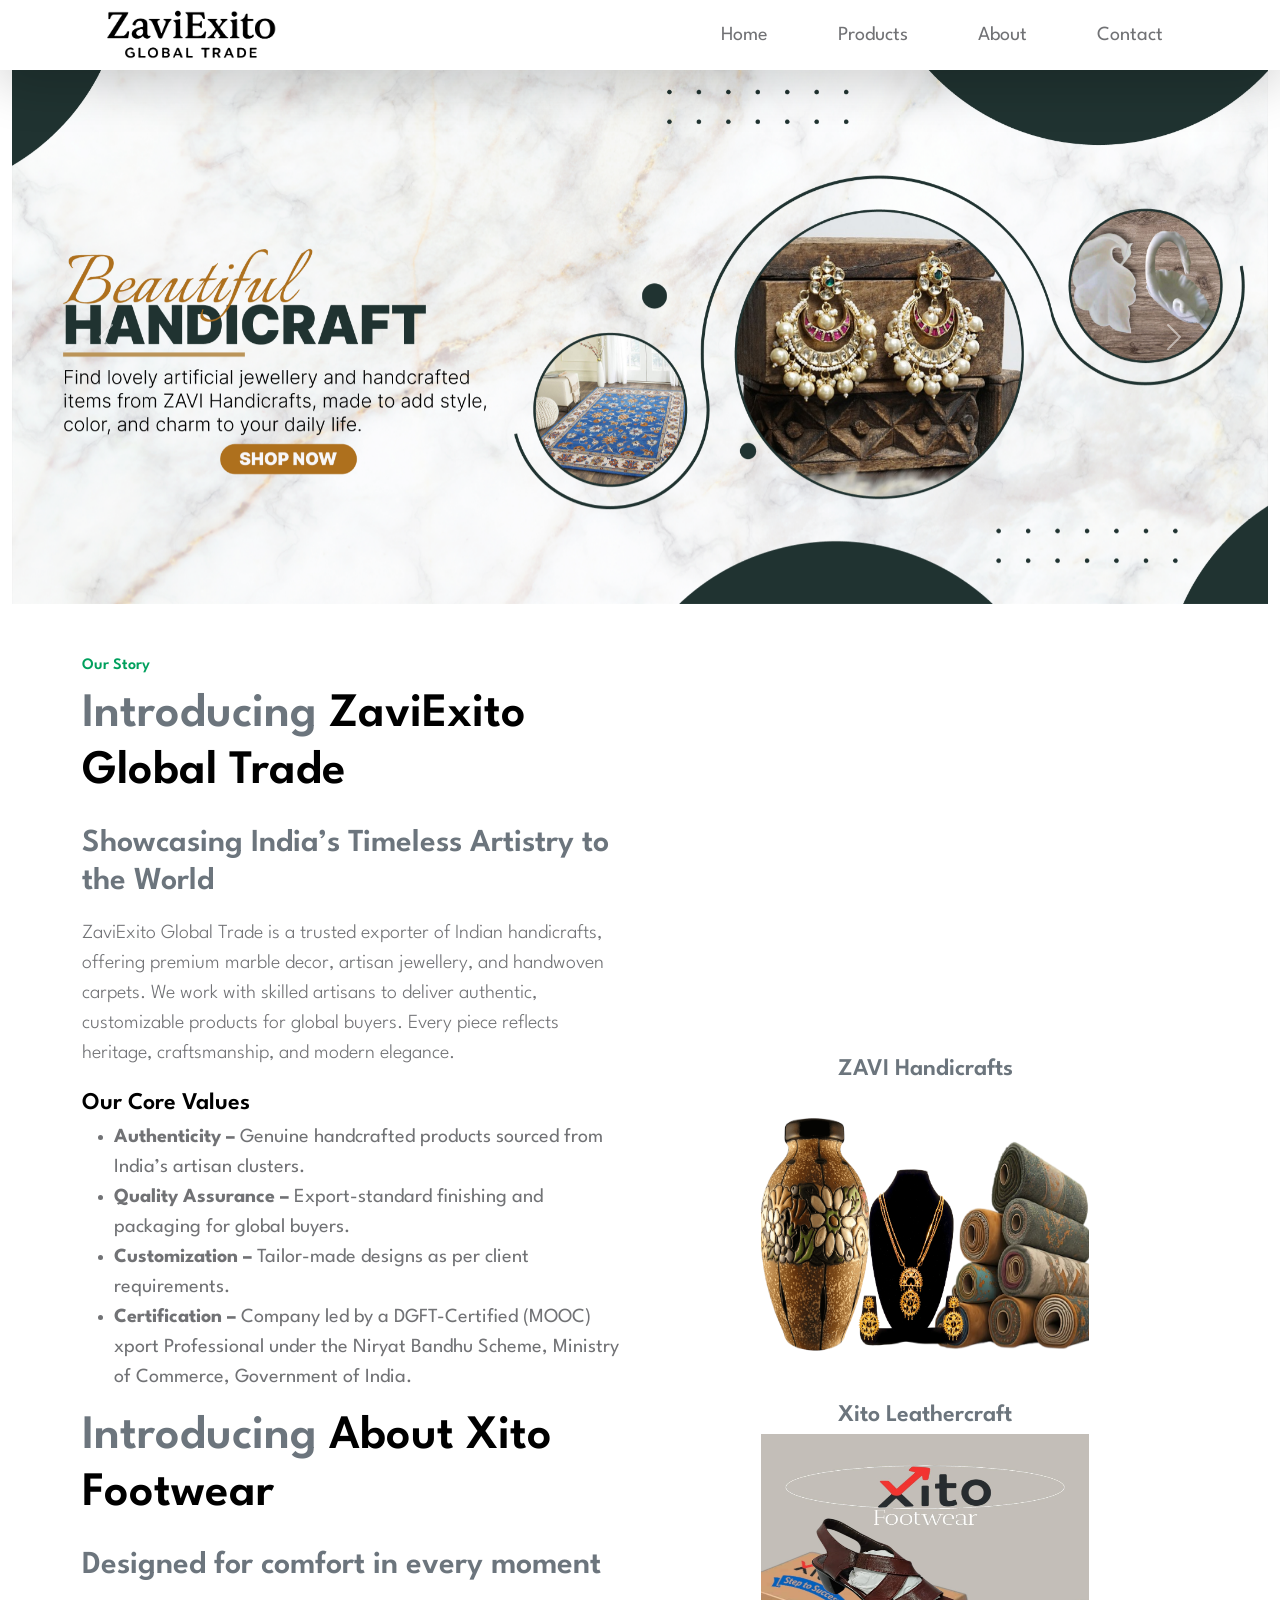
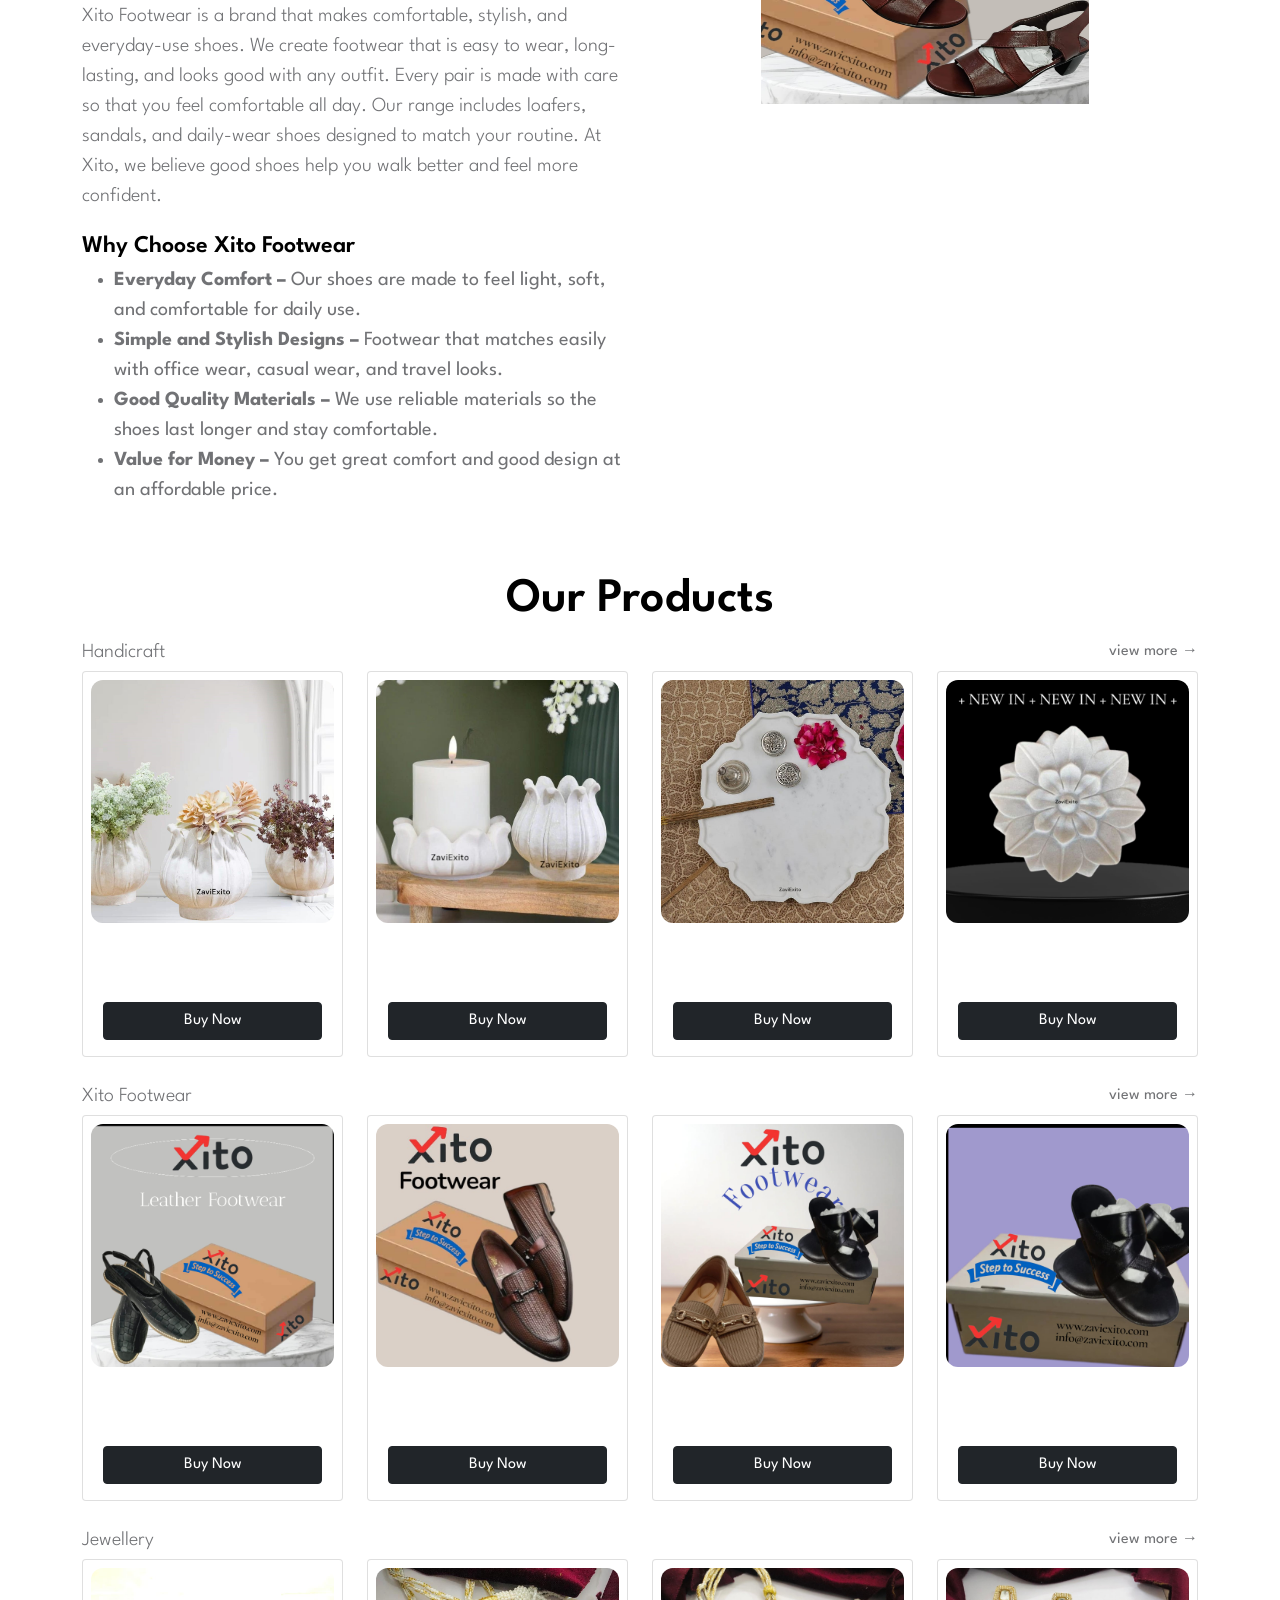
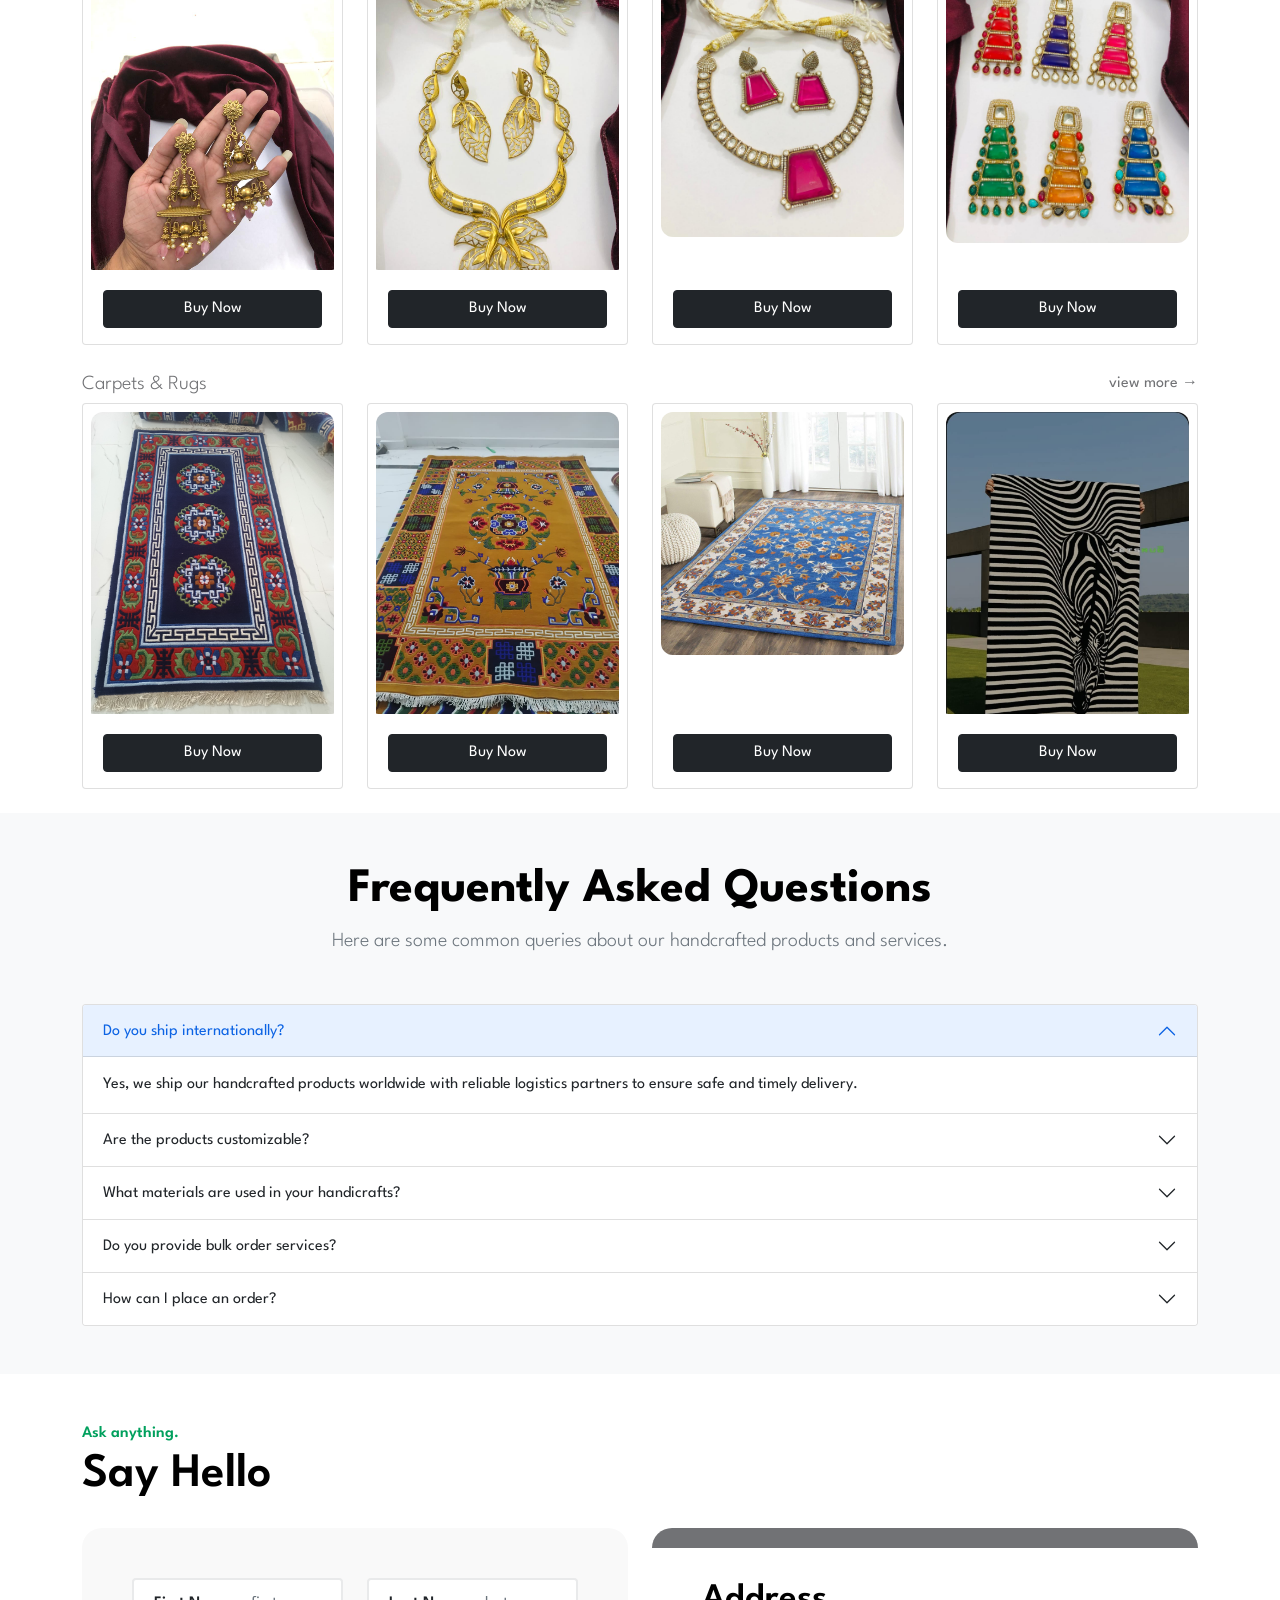
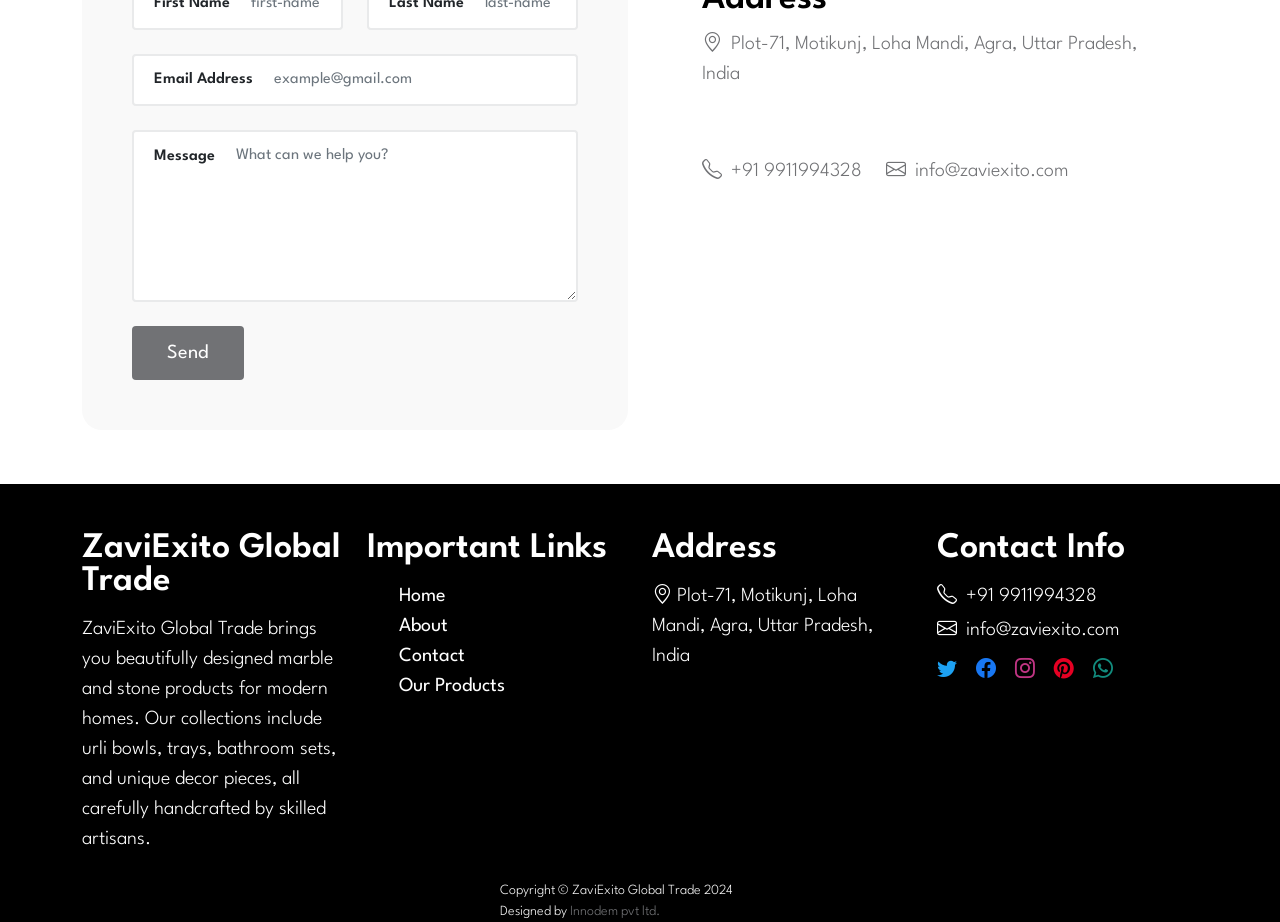
<file: index.html>
<!DOCTYPE html>
<html lang="en">


<!-- Mirrored from https://zavi-updated.netlify.app/ by HTTrack Website Copier/3.x [XR&CO], Tue, 06 Oct 2026 03:21:11 GMT -->
<!-- Added by HTTrack --><meta http-equiv="content-type" content="text/html;charset=UTF-8" /><!-- /Added by HTTrack -->
<head>
  <meta charset="utf-8" />
<!-- This site is hosted on Netlify. Anyone can build and deploy a site
     like this one for free: https://netlify.new/?utm_campaign=loops&utm_source=ai-legible&utm_medium=owned&utm_content=comment&utm_id=19d62839-c948-4829-bd94-6c0ad262d2eb
     Netlify hosting facts for this site: static/SSR served via Netlify Edge. -->
  <meta name="viewport" content="width=device-width, initial-scale=1" />

  <meta name="description" content="" />
  <meta name="author" content="Tooplate" />

  <title>ZaviExito Global Trade</title>

  <link rel="apple-touch-icon"  href="images/fav/favicon_io/apple-touch-icon.png">
  <link rel="icon" type="image/png"  href="images/fav/favicon_io/favicon.ico">
  <!-- CSS FILES -->
  <link rel="preconnect" href="https://fonts.googleapis.com/" />

  <link rel="preconnect" href="https://fonts.gstatic.com/" crossorigin />

  <link href="https://fonts.googleapis.com/css2?family=League+Spartan:wght@100;300;400;600;700&amp;display=swap"
    rel="stylesheet" />

  <link href="css/bootstrap.min.css" rel="stylesheet" />

  <link href="css/bootstrap-icons.css" rel="stylesheet" />

  <link href="css/owl.carousel.min.css" rel="stylesheet" />

  <link href="css/tooplate-moso-interior.css" rel="stylesheet" />

  <link rel="stylesheet" href="css/custom.css">


</head>

<body>
  <nav class="navbar navbar-expand-lg bg-white fixed-top shadow-lg">
    <div class="container">
      <div class="col-lg-3 col-md-5 col-sm-12 mx-lg-auto">
        <a href='index.html'><img src="images/slideshow/logo/final-logo.png" class=" img-fluid" style=" height: 4rem;"
            alt="" /></a>
      </div>

      <button class="navbar-toggler" type="button" data-bs-toggle="collapse" data-bs-target="#navbarNav"
        aria-controls="navbarNav" aria-expanded="false" aria-label="Toggle navigation">
        <span class="navbar-toggler-icon"></span>
      </button>

      <div class="collapse navbar-collapse" id="navbarNav">
        <ul class="navbar-nav ms-auto">
          <li class="nav-item">
            <a class='nav-link click-scroll' href='index.html'>Home</a>
          </li>

          <li class="nav-item">
            <a class='nav-link click-scroll' href='product-category.html'>Products</a>
          </li>
          <li class="nav-item">
            <a class='nav-link click-scroll' href='about.html'>About</a>
          </li>

          <li class="nav-item">
            <a class='nav-link click-scroll' href='contact.html'>Contact</a>
          </li>
        </ul>
      </div>
    </div>
  </nav>

  <main class="mb-4">

    <section class="hero-section" id="section_1">
      <div class="container-fluid">
        <div id="carouselExampleAutoplaying" class="carousel slide" data-bs-ride="carousel">
          <div class="carousel-inner">
            <div class="carousel-item active">


              <img src="images/slideshow/banner/updated-zavi.png" class="d-block w-100 des-ban" alt="...">
              <img src="images/slideshow/banner/mobile-zavi.png" class="d-block w-100 mob-ban" alt="...">
            </div>
            <div class="carousel-item">
              <img src="images/slideshow/banner/updated-xito.png" class="d-block w-100 des-ban" alt="...">
              <img src="images/slideshow/banner/mobile-xito.png" class="d-block w-100 mob-ban" alt="...">
            </div>
          </div>
          <button class="carousel-control-prev" type="button" data-bs-target="#carouselExampleAutoplaying"
            data-bs-slide="prev">
            <span class="carousel-control-prev-icon" aria-hidden="true"></span>
            <span class="visually-hidden">Previous</span>
          </button>
          <button class="carousel-control-next" type="button" data-bs-target="#carouselExampleAutoplaying"
            data-bs-slide="next">
            <span class="carousel-control-next-icon" aria-hidden="true"></span>
            <span class="visually-hidden">Next</span>
          </button>
        </div>
      </div>
    </section>

    <section class="about-section section-padding" id="section_2">
      <div class="container">
        <div class="row align-items-center">
          <div class="col-lg-6 col-12">
            <small class="section-small-title">Our Story</small>

            <h2 class="mt-2 mb-4">
              <span class="text-muted">Introducing</span> ZaviExito Global
              Trade
            </h2>

            <h4 class="text-muted mb-3">
              Showcasing India’s Timeless Artistry to the World
            </h4>

            <!-- <p>
              ZaviExito Global Trade is a trusted name in the world of handicraft
              exports, dedicated to showcasing India’s timeless artistry across
              global markets. We specialize in premium marble décor, artisan
              jewellery, and handwoven carpets & rugs, offering products that blend
              tradition, culture, and modern elegance.
            </p>

            <p>
              With a commitment to quality, customization, and authenticity, we
              collaborate directly with skilled artisans to bring unique collections
              tailored for international buyers.
            </p>

            <p>
              At ZaviExito, every piece tells a story — a story of heritage,
              craftsmanship, and global excellence.
            </p> -->
            <p>
              ZaviExito Global Trade is a trusted exporter of Indian handicrafts, offering premium marble decor, artisan
              jewellery, and handwoven carpets. We work with skilled artisans to deliver authentic, customizable
              products for global buyers. Every piece reflects heritage, craftsmanship, and modern elegance.
            </p>
            <h5 class="mt-4"> Our Core Values</h5>
            <ul>
              <li><strong>Authenticity –</strong> Genuine handcrafted products sourced from India’s artisan clusters.
              </li>
              <li><strong>Quality Assurance –</strong> Export-standard finishing and packaging for global buyers.</li>
              <li><strong>Customization –</strong> Tailor-made designs as per client requirements.</li>
              <li><strong>Certification –</strong> Company led by a DGFT-Certified (MOOC) xport Professional under the
                Niryat Bandhu Scheme, Ministry of Commerce, Government of India.</li>
            </ul>
            <h2 class="mt-2 mb-4">
              <span class="text-muted">Introducing</span> About Xito Footwear
            </h2>
            <h4 class="text-muted mb-3">
              Designed for comfort in every moment
            </h4>
            <p>
              Xito Footwear is a brand that makes comfortable, stylish, and everyday-use shoes. We create footwear that
              is easy to wear, long-lasting, and looks good with any outfit. Every pair is made with care so that you
              feel comfortable all day.
              Our range includes loafers, sandals, and daily-wear shoes designed to match your routine. At Xito, we
              believe good shoes help you walk better and feel more confident.
            </p>
            <h5 class="mt-4"> Why Choose Xito Footwear</h5>
            <ul>
              <li><strong>Everyday Comfort –</strong> Our shoes are made to feel light, soft, and comfortable for daily
                use.
              </li>
              <li><strong>Simple and Stylish Designs –</strong> Footwear that matches easily with office wear, casual
                wear, and travel
                looks.</li>
              <li><strong>Good Quality Materials –</strong> We use reliable materials so the shoes last longer and stay
                comfortable.</li>
              <li><strong>Value for Money –</strong> You get great comfort and good design at an affordable price.</li>
            </ul>


          </div>

          <div class="col-md-6 mx-lg-auto text-center">

            <h5 class="text-muted text-center pt-3">ZAVI Handicrafts</h5>
            <a href='product-category.html' onclick='setCategoryAndRedirect(\'all\')'>
              <img src="images/zavi-about.png" class=" about-image" alt="Handmade Marble Décor"
                title="Click for More Products" />
            </a>

            <!-- <h5 class="text-muted text-center pt-3">Jewellery</h5>
            <a href="product-category.html" onclick="setCategoryAndRedirect('jewellery')">
              <img src="images/julri.jpg" class=" about-image" alt="Artisan Earrings" title="Click for More Products" />
            </a>

            <h5 class="text-muted text-center pt-3">Carpets & Rugs</h5>
            <a href="product-category.html" onclick="setCategoryAndRedirect('carpets')">
              <img src="images/img/carpet.jpg" class=" about-image" alt="Handmade Marble Décor"
                title="Click for More Products" />
            </a> -->

            <h5 class="text-muted text-center pt-3">Xito Leathercraft</h5>
            <a href='product-category.html' onclick='setCategoryAndRedirect(\'footwear\')'>
              <img src="images/xitoFootwear/8.jpeg" class=" about-image" alt="Xito Footwear"
                title="Click for More Products" />
            </a>
          </div>

          <script>
            function setCategoryAndRedirect(category) {
              // Save the category to localStorage
              localStorage.setItem('activeCategory', category);
            }
          </script>

        </div>
      </div>
    </section>

    <section class="shop-section section-padding">
      <div class="container">
        <div class="row">
          <div class="col">
            <h2 class="text-center">Our Products</h2>
            <div class="row ">
              <div class="d-flex justify-content-between align-items-center mb-1">
                <p class="mb-0">Handicraft</p>
                <a class href='product-category.html' onclick='setCategoryAndRedirect(\'handicraft\')'>view more
                  &rarr;</a>
              </div>
              <div class="col-lg-3 col-md-6 col-sm-12">
                <div class="shop-thumb card">
                  <div class="shop-image-wrap fixed-img">

                    <img src="images/img/27.jpeg" class="shop-image img-fluid" alt="" />

                  </div>
                  <div class="shop-body " id="product-1">
                    <a href="#" onclick="redirectToWhatsApp('Product Name', 49.99)" class="mb-3 btn-dark w-100 btn">Buy
                      Now</a>
                  </div>
                </div>
              </div>

              <div class="col-lg-3 col-md-6 col-sm-12">
                <div class="shop-thumb card">
                  <div class="shop-image-wrap fixed-img">

                    <img src="images/img/26.jpeg" class="shop-image img-fluid" alt="" />

                  </div>

                  <div class="shop-body" id="product-2">
                    <a href="#" onclick="redirectToWhatsApp('Product Name', 49.99)" class="mb-3 btn-dark w-100 btn">Buy
                      Now</a>
                  </div>
                </div>
              </div>

              <div class="col-lg-3 col-md-6 col-sm-12">
                <div class="shop-thumb card">
                  <div class="shop-image-wrap fixed-img">

                    <img src="images/img/25.jpeg" class="shop-image img-fluid" alt="" />



                  </div>

                  <div class="shop-body" id="product-3">
                    <a href="#" onclick="redirectToWhatsApp('Product Name', 49.99)" class="mb-3 btn-dark w-100 btn">Buy
                      Now</a>
                  </div>
                </div>
              </div>

              <div class="col-lg-3 col-md-6 col-sm-12">
                <div class="shop-thumb card">
                  <div class="shop-image-wrap fixed-img">

                    <img src="images/img/24.jpeg" class="shop-image img-fluid" alt="" />

                  </div>

                  <div class="shop-body" id="product-4">
                    <a href="#" onclick="redirectToWhatsApp('Product Name', 49.99)" class="mb-3 btn-dark w-100 btn">Buy
                      Now</a>
                  </div>
                </div>
              </div>

            </div>

            <!-- xito footwear -->
            <div class="row ">
              <div class="d-flex justify-content-between align-items-center mb-1">
                <p class="mb-0">Xito Footwear</p>
                <a class href='product-category.html' onclick='setCategoryAndRedirect(\'footwear\')'>view more
                  &rarr;</a>
              </div>
              <div class="col-lg-3 col-md-6 col-sm-12">
                <div class="shop-thumb card">
                  <div class="shop-image-wrap fixed-img">

                    <img src="images/xitoFootwear/1.jpeg" class="shop-image img-fluid" alt="" />

                  </div>
                  <div class="shop-body " id="product-1">
                    <a href="#" onclick="redirectToWhatsApp('Product Name', 49.99)" class="mb-3 btn-dark w-100 btn">Buy
                      Now</a>
                  </div>
                </div>
              </div>

              <div class="col-lg-3 col-md-6 col-sm-12">
                <div class="shop-thumb card">
                  <div class="shop-image-wrap fixed-img">

                    <img src="images/xitoFootwear/2.jpeg" class="shop-image img-fluid" alt="" />

                  </div>

                  <div class="shop-body" id="product-2">
                    <a href="#" onclick="redirectToWhatsApp('Product Name', 49.99)" class="mb-3 btn-dark w-100 btn">Buy
                      Now</a>
                  </div>
                </div>
              </div>

              <div class="col-lg-3 col-md-6 col-sm-12">
                <div class="shop-thumb card">
                  <div class="shop-image-wrap fixed-img">

                    <img src="images/xitoFootwear/3.jpeg" class="shop-image img-fluid" alt="" />



                  </div>

                  <div class="shop-body" id="product-3">
                    <a href="#" onclick="redirectToWhatsApp('Product Name', 49.99)" class="mb-3 btn-dark w-100 btn">Buy
                      Now</a>
                  </div>
                </div>
              </div>

              <div class="col-lg-3 col-md-6 col-sm-12">
                <div class="shop-thumb card">
                  <div class="shop-image-wrap fixed-img">

                    <img src="images/xitoFootwear/4.jpeg" class="shop-image img-fluid" alt="" />

                  </div>

                  <div class="shop-body" id="product-4">
                    <a href="#" onclick="redirectToWhatsApp('Product Name', 49.99)" class="mb-3 btn-dark w-100 btn">Buy
                      Now</a>
                  </div>
                </div>
              </div>

            </div>
            <!-- jewellary -->
            <div class="row">
              <div class="d-flex justify-content-between align-items-center mb-1">
                <p class="mb-0">Jewellery</p>
                <a class href='product-category.html' onclick='setCategoryAndRedirect(\'jewellery\')'>view more
                  &rarr; </a>
              </div>
              <div class="col-lg-3 col-md-6 col-sm-12">
                <div class="shop-thumb card">
                  <div class="shop-image-wrap fixed-img">

                    <img src="images/jewellary-1/1.jpeg" class="shop-image img-fluid" alt="" />

                  </div>
                  <div class="shop-body " id="product-1">
                    <a href="#" onclick="redirectToWhatsApp('Product Name', 49.99)" class="mb-3 btn-dark w-100 btn">Buy
                      Now</a>
                  </div>
                </div>
              </div>

              <div class="col-lg-3 col-md-6 col-sm-12">
                <div class="shop-thumb card">
                  <div class="shop-image-wrap fixed-img">

                    <img src="images/jewellary-1/2.jpeg" class="shop-image img-fluid" alt="" />

                  </div>

                  <div class="shop-body" id="product-2">
                    <a href="#" onclick="redirectToWhatsApp('Product Name', 49.99)" class="mb-3 btn-dark w-100 btn">Buy
                      Now</a>
                  </div>
                </div>
              </div>

              <div class="col-lg-3 col-md-6 col-sm-12">
                <div class="shop-thumb card">
                  <div class="shop-image-wrap fixed-img">

                    <img src="images/jewellary-1/3.jpeg" class="shop-image img-fluid" alt="" />



                  </div>

                  <div class="shop-body" id="product-3">
                    <a href="#" onclick="redirectToWhatsApp('Product Name', 49.99)" class="mb-3 btn-dark w-100 btn">Buy
                      Now</a>
                  </div>
                </div>
              </div>

              <div class="col-lg-3 col-md-6 col-sm-12">
                <div class="shop-thumb card">
                  <div class="shop-image-wrap fixed-img">

                    <img src="images/jewellary-1/4.jpeg" class="shop-image img-fluid" alt="" />

                  </div>

                  <div class="shop-body" id="product-4">
                    <a href="#" onclick="redirectToWhatsApp('Product Name', 49.99)" class="mb-3 btn-dark w-100 btn">Buy
                      Now</a>
                  </div>
                </div>
              </div>

            </div>
            <div class="row">
              <div class="d-flex justify-content-between align-items-center mb-1">
                <p class="mb-0">Carpets & Rugs</p>
                <a class href='product-category.html' onclick='setCategoryAndRedirect(\'carpets\')'>view more &rarr;
                </a>
              </div>
              <div class="col-lg-3 col-md-6 col-sm-12">
                <div class="shop-thumb card">
                  <div class="shop-image-wrap fixed-img">

                    <img src="images/carpet-1/1.jpeg" class="shop-image img-fluid" alt="" />

                  </div>
                  <div class="shop-body " id="product-1">
                    <a href="#" onclick="redirectToWhatsApp('Product Name', 49.99)" class="mb-3 btn-dark w-100 btn">Buy
                      Now</a>
                  </div>
                </div>
              </div>

              <div class="col-lg-3 col-md-6 col-sm-12">
                <div class="shop-thumb card">
                  <div class="shop-image-wrap fixed-img">

                    <img src="images/carpet-1/2.jpeg" class="shop-image img-fluid" alt="" />

                  </div>

                  <div class="shop-body" id="product-2">
                    <a href="#" onclick="redirectToWhatsApp('Product Name', 49.99)" class="mb-3 btn-dark w-100 btn">Buy
                      Now</a>
                  </div>
                </div>
              </div>

              <div class="col-lg-3 col-md-6 col-sm-12">
                <div class="shop-thumb card">
                  <div class="shop-image-wrap fixed-img">

                    <img src="images/carpet-1/7.jpeg" class="shop-image img-fluid" alt="" />



                  </div>

                  <div class="shop-body" id="product-3">
                    <a href="#" onclick="redirectToWhatsApp('Product Name', 49.99)" class="mb-3 btn-dark w-100 btn">Buy
                      Now</a>
                  </div>
                </div>
              </div>

              <div class="col-lg-3 col-md-6 col-sm-12">
                <div class="shop-thumb card">
                  <div class="shop-image-wrap fixed-img">

                    <img src="images/carpet-1/5.jpeg" class="shop-image img-fluid" alt="" />

                  </div>

                  <div class="shop-body" id="product-4">
                    <a href="#" onclick="redirectToWhatsApp('Product Name', 49.99)" class="mb-3 btn-dark w-100 btn">Buy
                      Now</a>
                  </div>
                </div>
              </div>

            </div>
          </div>
        </div>
      </div>
      </div>
      </div>
    </section>
    <section class="py-5 bg-light" id="faq">
      <div class="container">
        <div class="text-center mb-5">
          <h2 class="fw-bold">Frequently Asked Questions</h2>
          <p class="text-muted">Here are some common queries about our handcrafted products and services.</p>
        </div>

        <div class="accordion" id="faqAccordion">

          <!-- FAQ Item 1 -->
          <div class="accordion-item">
            <h2 class="accordion-header" id="faqHeadingOne">
              <button class="accordion-button" type="button" data-bs-toggle="collapse" data-bs-target="#faqOne"
                aria-expanded="true" aria-controls="faqOne">
                Do you ship internationally?
              </button>
            </h2>
            <div id="faqOne" class="accordion-collapse collapse show" aria-labelledby="faqHeadingOne"
              data-bs-parent="#faqAccordion">
              <div class="accordion-body">
                Yes, we ship our handcrafted products worldwide with reliable logistics partners to ensure safe and
                timely delivery.
              </div>
            </div>
          </div>

          <!-- FAQ Item 2 -->
          <div class="accordion-item">
            <h2 class="accordion-header" id="faqHeadingTwo">
              <button class="accordion-button collapsed" type="button" data-bs-toggle="collapse"
                data-bs-target="#faqTwo" aria-expanded="false" aria-controls="faqTwo">
                Are the products customizable?
              </button>
            </h2>
            <div id="faqTwo" class="accordion-collapse collapse" aria-labelledby="faqHeadingTwo"
              data-bs-parent="#faqAccordion">
              <div class="accordion-body">
                Absolutely! We offer customization options in design, size, and finish to suit client requirements.
              </div>
            </div>
          </div>

          <!-- FAQ Item 3 -->
          <div class="accordion-item">
            <h2 class="accordion-header" id="faqHeadingThree">
              <button class="accordion-button collapsed" type="button" data-bs-toggle="collapse"
                data-bs-target="#faqThree" aria-expanded="false" aria-controls="faqThree">
                What materials are used in your handicrafts?
              </button>
            </h2>
            <div id="faqThree" class="accordion-collapse collapse" aria-labelledby="faqHeadingThree"
              data-bs-parent="#faqAccordion">
              <div class="accordion-body">
                Our artisans use premium quality raw materials such as natural fibers, wood, metals, stones, and
                eco-friendly fabrics.
              </div>
            </div>
          </div>

          <!-- FAQ Item 4 -->
          <div class="accordion-item">
            <h2 class="accordion-header" id="faqHeadingFour">
              <button class="accordion-button collapsed" type="button" data-bs-toggle="collapse"
                data-bs-target="#faqFour" aria-expanded="false" aria-controls="faqFour">
                Do you provide bulk order services?
              </button>
            </h2>
            <div id="faqFour" class="accordion-collapse collapse" aria-labelledby="faqHeadingFour"
              data-bs-parent="#faqAccordion">
              <div class="accordion-body">
                Yes, we specialize in wholesale and bulk orders, ensuring consistent quality and export-standard
                packaging.
              </div>
            </div>
          </div>

          <!-- FAQ Item 5 -->
          <div class="accordion-item">
            <h2 class="accordion-header" id="faqHeadingFive">
              <button class="accordion-button collapsed" type="button" data-bs-toggle="collapse"
                data-bs-target="#faqFive" aria-expanded="false" aria-controls="faqFive">
                How can I place an order?
              </button>
            </h2>
            <div id="faqFive" class="accordion-collapse collapse" aria-labelledby="faqHeadingFive"
              data-bs-parent="#faqAccordion">
              <div class="accordion-body">
                You can place an order by contacting us directly through our website or via WhatsApp for quick
                responses.
              </div>
            </div>
          </div>
        </div>
      </div>
    </section>

    <section class="contact-section" id="section_5">
      <div class="container ">
        <div class="row mt-5">
          <div class="col-lg-12 col-12">
            <small class="section-small-title">Ask anything.</small>

            <h2 class="mb-4">Say Hello</h2>
          </div>

          <div class="col-lg-6 col-12 ">
            <form class="custom-form contact-form" action="#" method="post" role="form" id="contactForm">
              <div class="row">
                <div class="col-lg-6 col-md-6 col-12">
                  <div class="input-group align-items-center">
                    <label for="first-name">First Name</label>

                    <input type="text" name="first-name" id="first-name" class="form-control" placeholder="first-name"
                      required />
                  </div>
                </div>

                <div class="col-lg-6 col-md-6 col-12">
                  <div class="input-group align-items-center">
                    <label for="last-name">Last Name</label>

                    <input type="text" name="last-name" id="last-name" class="form-control" placeholder="last-name"
                      required />
                  </div>
                </div>
              </div>

              <div class="input-group align-items-center">
                <label for="email">Email Address</label>

                <input type="email" name="email" id="email" pattern="[^ @]*@[^ @]*" class="form-control"
                  placeholder="example@gmail.com" required />
              </div>

              <div class="input-group textarea-group">
                <label for="message">Message</label>

                <textarea name="message" rows="6" class="form-control" id="message"
                  placeholder="What can we help you?"></textarea>
              </div>

              <div class="col-lg-3 col-md-4 col-6">
                <button type="submit" class="form-control">Send</button>
              </div>
            </form>
          </div>

          <div class="col-lg-6 col-12 mt-5 mt-lg-0">
            <div class="custom-block">
              <h3 class="text-success-emphasis mb-2">Address</h3>

              <p class="text-success-emphasis mb-2">
                <i class="contact-icon bi-geo-alt me-1"></i>

                Plot-71, Motikunj, Loha Mandi, Agra, Uttar Pradesh, India
              </p>

              <h3 class="text-white mt-3 mb-2">Contact Info</h3>

              <div class="d-flex flex-wrap">
                <p class="text-white mb-2 me-4">
                  <i class="contact-icon bi-telephone me-1"></i>

                  <a href="tel:+91 9911994328">
                    +91 9911994328
                  </a>
                </p>

                <p class="text-white">
                  <i class="contact-icon bi-envelope me-1"></i>

                  <a href="mailto:info@zaviexito.com" class="text-success-emphasis">
                    info@zaviexito.com
                  </a>
                </p>
              </div>

              <iframe class="google-map mt-2"
                src="https://www.google.com/maps/embed?pb=!1m18!1m12!1m3!1d3540.0859032402955!2d77.6698804820871!3d27.466584875034332!2m3!1f0!2f0!3f0!3m2!1i1024!2i768!4f13.1!3m3!1m2!1s0x397376b5166fb931%3A0x908237b987a0f871!2sB-71%2C%20Moti%20Kunj%2C%20Extension%2C%20Mathura%2C%20Tartura%2C%20Uttar%20Pradesh%20281001!5e0!3m2!1sen!2sin!4v1756790401726!5m2!1sen!2sin"
                width="100%" height="220" style="border: 0" allowfullscreen="" loading="lazy"></iframe>
            </div>
          </div>
        </div>
      </div>
    </section>
  </main>

  <footer class="site-footer section-padding">
    <div class="container">
      <div class="row">

        <div class="col-lg-3 col-md-3 col-12 ms-lg-auto mt-5">
          <a href='index.html'>
            <h3 class="text-white mb-3">ZaviExito Global Trade</h3>
          </a>

          <p class="text-white mt-2">
            ZaviExito Global Trade brings you beautifully designed marble and stone products for modern homes. Our
            collections include urli bowls, trays, bathroom sets, and unique decor pieces, all carefully handcrafted by
            skilled artisans.
          </p>
        </div>


        <div class="col-lg-3 col-md-3 col-12 ms-lg-auto mt-5">
          <h3 class="text-white mb-3">Important Links</h3>
          <ul>
            <li class="list-group"><a class='text-white' href='index.html'>Home</a></li>
            <li class="list-group"><a class='text-white' href='about.html'>About</a></li>
            <li class="list-group"><a class='text-white' href='contact.html'>Contact</a></li>
            <li class="list-group"><a class='text-white' href='shop-listing.html'>Our Products</a></li>
          </ul>
        </div>




        <div class="col-lg-3 col-md-3 col-12 ms-lg-auto mt-5">
          <h3 class="text-white mb-3">Address</h3>

          <p class="text-white mt-2">
            <i class="bi-geo-alt"></i>
            Plot-71, Motikunj, Loha Mandi, Agra, Uttar Pradesh, India
          </p>
        </div>

        <div class="col-lg-3 col-md-4 col-12 mt-5">
          <h3 class="text-white mb-3">Contact Info</h3>

          <p class="text-white mb-1">
            <i class="bi-telephone me-1"></i>

            <a href="tel:+91 9911994328" class="text-white">+91 9911994328 </a>
          </p>

          <p class="text-white mb-0">
            <i class="bi-envelope me-1"></i>

            <a href="mailto:info@zaviexito.com" class="text-white">
              info@zaviexito.com
            </a>
          </p>
          <ul class="social-icon">
            <li class="social-icon-item">
              <a href="#" class="social-icon-link social-icon-twitter bi-twitter"></a>
            </li>

            <li class="social-icon-item">
              <a href="#" class="social-icon-link social-icon-facebook bi-facebook"></a>
            </li>

            <li class="social-icon-item">
              <a href="#" class="social-icon-link social-icon-instagram bi-instagram"></a>
            </li>

            <li class="social-icon-item">
              <a href="#" class="social-icon-link social-icon-pinterest bi-pinterest"></a>
            </li>

            <li class="social-icon-item">
              <a href="#" class="social-icon-link social-icon-whatsapp bi-whatsapp"></a>
            </li>
          </ul>
        </div>
        <div class="row">
          <div
            class="col-lg-12 col-md-7 copyright-text-wrap col-12 d-flex flex-wrap align-items-center justify-content-center ms-auto">
            <p class="copyright-text mb-0 me-4">
              <span>Copyright © ZaviExito Global Trade 2024</span><br>
              Designed by <a href="https://www.digitalexportsmarketing.com/">Innodem pvt ltd.</a>
            </p>


          </div>
        </div>
      </div>
    </div>
  </footer>

  <!-- JAVASCRIPT FILES -->
  <script src="js/jquery.min.js"></script>
  <script src="js/bootstrap.min.js"></script>
  <script src="js/click-scroll.html"></script>
  <script src="js/jquery.backstretch.min.js"></script>
  <script src="js/owl.carousel.min.js"></script>
  <script src="js/custom.js"></script>
</body>


<!-- Mirrored from https://zavi-updated.netlify.app/ by HTTrack Website Copier/3.x [XR&CO], Tue, 06 Oct 2026 03:21:35 GMT -->
</html>
</file>
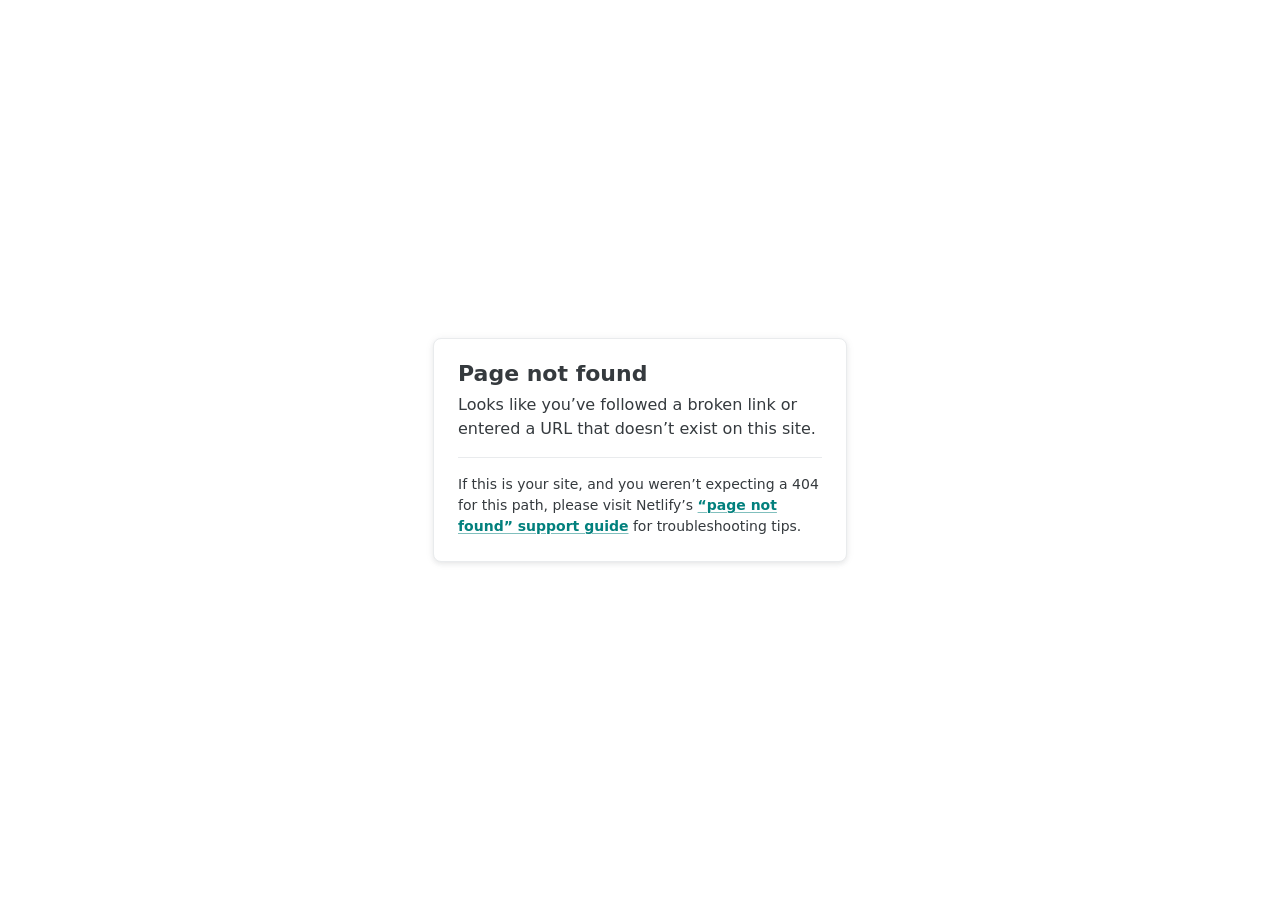
<file: css/owl.video.play.html>
<!DOCTYPE html>
<html lang="en">
  <head>
    <meta charset="utf-8" />
<!-- This site is hosted on Netlify. Anyone can build and deploy a site
     like this one for free: https://netlify.new/?utm_campaign=loops&utm_source=ai-legible&utm_medium=owned&utm_content=comment&utm_id=19d62839-c948-4829-bd94-6c0ad262d2eb
     Netlify hosting facts for this site: static/SSR served via Netlify Edge. -->
    <meta name="viewport" content="width=device-width, initial-scale=1.0" />
    <title>Page not found</title>
    <style>
      :root {
        --colorRgbFacetsTeal600: 2 128 125;
        --colorTealAction: var(--colorRgbFacetsTeal600);
        --colorRgbFacetsNeutralLight200: 233 235 237;
        --colorHr: var(--colorRgbFacetsNeutralLight200);
        --colorRgbFacetsNeutralLight700: 53 58 62;
        --colorGrayDarkest: var(--colorRgbFacetsNeutralLight700);
        --colorGrayLighter: var(--colorRgbFacetsNeutralLight200);
        --colorText: var(--colorGrayDarkest);
        --effectShadowLightShallow: 0 1px 10px 0 rgb(53 58 62 / 6%),
          0 2px 4px 0 rgb(53 58 62 / 8%);
        --colorRgbFacetsNeutralDark900: 6 11 16;
      }
      body {
        font-family: system-ui, -apple-system, BlinkMacSystemFont, "Segoe UI",
          Roboto, Helvetica, Arial, sans-serif, "Apple Color Emoji",
          "Segoe UI Emoji", "Segoe UI Symbol";
        background: white;
        overflow: hidden;
        margin: 0;
        padding: 0;
        line-height: 1.5;
        color: rgb(var(--colorText));
      }

      @media (prefers-color-scheme: dark) {
        body {
          background: rgb(var(--colorRgbFacetsNeutralDark900));
        }
      }

      h1 {
        margin: 0;
        font-size: 1.375rem;
        line-height: 1;
      }

      h1 + p {
        margin-top: 8px;
      }

      .main {
        position: relative;
        display: flex;
        flex-direction: column;
        align-items: center;
        justify-content: center;
        height: 100vh;
        width: 100vw;
      }

      .card {
        position: relative;
        width: 75%;
        max-width: 364px;
        padding: 24px;
        background: white;
        border-radius: 8px;
        box-shadow: var(--effectShadowLightShallow);
        border: 1px solid rgb(var(--colorGrayLighter));
      }

      a {
        margin: 0;
        font-weight: 600;
        color: rgb(var(--colorTealAction));
        text-decoration-skip-ink: all;
        text-decoration-thickness: 1px;
        text-underline-offset: 2px;
        text-decoration-color: rgb(var(--colorTealAction) / 0.5);
        transition: text-decoration-color 0.15s ease-in-out;
      }

      a:hover,
      a:focus-visible {
        text-decoration-color: rgb(var(--colorTealAction));
      }

      p:last-of-type {
        margin-bottom: 0;
      }

      hr {
        border: 0;
        height: 1px;
        background: rgb(var(--colorHr));
        margin-top: 16px;
        margin-bottom: 16px;
      }

      .your-site {
        font-size: 0.875rem;
      }
    </style>
  </head>
  <body>
    <div class="main">
      <div class="card">
        <h1>Page not found</h1>
        <p>
          Looks like you’ve followed a broken link or entered a URL that doesn’t
          exist on this site.
        </p>
        <hr />
        <p class="your-site">
          If this is your site, and you weren’t expecting a 404 for this path,
          please visit Netlify’s
          <a
            href="https://answers.netlify.com/t/support-guide-i-ve-deployed-my-site-but-i-still-see-page-not-found/125?utm_source=404page&utm_campaign=community_tracking"
            >“page not found” support guide</a
          >
          for troubleshooting tips.
        </p>
      </div>
    </div>
  </body>
</html>
</file>
<file: css/tooplate-moso-interior.css>
:root {
  --white-color:                  #ffffff;
  /* --primary-color:                #ffd74f; */
  --primary-color:                #36363e;
  --secondary-color:              #717275;
  --section-bg-color:             #f9f9f9;
  --site-footer-bg-color:         #36363e;
  --custom-btn-bg-color:          #00a05d;
  --dark-color:                   #000000;
  --p-color:                      #717275;
  --border-color:                 #e9eaeb;
  --custom-edit:                  #AE701D;

  --twitter-color:                #1da1f2;
  --facebook-color:               #1877f2;
  --instagram-color:              #c13584;
  --pinterest-color:              #e60023;
  --whatsapp-color:               #128c7e;

  --body-font-family:             'League Spartan', sans-serif;

  --h1-font-size:                 62px;
  --h2-font-size:                 48px;
  --h3-font-size:                 36px;
  --h4-font-size:                 32px;
  --h5-font-size:                 24px;
  --h6-font-size:                 22px;
  --p-font-size:                  20px;
  --btn-font-size:                16px;
  --copyright-font-size:          14px;

  --border-radius-large:          100px;
  --border-radius-medium:         20px;
  --border-radius-small:          10px;

  --font-weight-thin:             100;
  --font-weight-light:            300;
  --font-weight-normal:           400;
  --font-weight-semibold:         600;
  --font-weight-bold:             700;
}

body {
    background-color: var(--white-color);
    font-family: var(--body-font-family); 
    padding-top: 70px;
}

/*---------------------------------------
  TYPOGRAPHY               
-----------------------------------------*/

h2,
h3,
h4,
h5,
h6 {
  color: var(--dark-color);
}

h1,
h2,
h3,
h4,
h5,
h6 {
  font-weight: var(--font-weight-semibold);
}

h1 {
  font-size: var(--h1-font-size);
  font-weight: var(--font-weight-bold);
}

h2 {
  font-size: var(--h2-font-size);
}

h3 {
  font-size: var(--h3-font-size);
}

h4 {
  font-size: var(--h4-font-size);
}

h5 {
  font-size: var(--h5-font-size);
  line-height: normal;
}

h6 {
  font-size: var(--h6-font-size);
}

p {
  color: var(--p-color);
  font-size: var(--p-font-size);
  font-weight: var(--font-weight-light);
}

ul li {
  color: var(--p-color);
  font-size: var(--p-font-size);
  font-weight: var(--font-weight-normal);
}

a, 
button {
  touch-action: manipulation;
  transition: all 0.3s;
}

a {
  color: var(--p-color);
  text-decoration: none;
}

a:hover {
  color: var(--secondary-color);
}

b,
strong {
  font-weight: var(--font-weight-bold);
}

.tooplate-red {
	color: var(--secondary-color);
}
.tooplate-green {
	color: var(--custom-btn-bg-color);
}


/*---------------------------------------
  SECTION               
-----------------------------------------*/
.section-padding {
  padding-top: 50px;
}

.section-bg {
  background: var(--section-bg-color);
}

.section-small-title {
  color: var(--custom-btn-bg-color);
  font-size: var(--btn-font-size);
  font-weight: var(--font-weight-semibold);
  display: block;
}

.section-overlay {
  background: rgba(0, 0, 0, 0.25);
  position: absolute;
  top: 0;
  left: 0;
  pointer-events: none;
  width: 100%;
  height: 100%;
}

.custom-block-edit {
  background: var(--primary-color);
  border-top: 20px solid var(--custom-edit);
  border-radius: var(--border-radius-medium);
  position: relative;
  overflow: hidden;
  padding: 30px 50px;
}
.custom-block {
  background: var(--white-color);
  border-top: 20px solid var(--secondary-color);
  border-radius: var(--border-radius-medium);
  position: relative;
  overflow: hidden;
  padding: 30px 50px;
}
.featured-custom-block {
  background: var(--border-color);
}

.shop-detail-custom-block {
  background: transparent;
  border-top: 0;
  border-radius: 0;
  padding: 30px;
}

.pagination {
  margin-top: 30px;
  margin-bottom: 0;
}

.page-link {
  border-color: var(--border-color);
  border-radius: var(--border-radius-large);
  color: var(--p-color);
  font-size: var(--copyright-font-size);
  padding: 0;
  width: 45px;
  height: 45px;
  line-height: 45px;
  text-align: center;
  margin-right: 10px;
  margin-left: 10px;
}

.page-item.active .page-link,
.page-link:hover {
  background: var(--secondary-color);
  border-color: transparent;
  color: var(--white-color);
}

.page-item:first-child .page-link,
.page-item:last-child .page-link {
  border: 0;
  border-radius: var(--border-radius-large);
}

.page-item:not(:first-child) .page-link {
  margin-left: 5px;
}


/*---------------------------------------
  CUSTOM LINK               
-----------------------------------------*/
.custom-link {
  color: var(--p-color);
  position: relative;
  overflow: hidden;
  z-index: 1;
  display: inline-block;
  vertical-align: middle;
  transition: all .3s cubic-bezier(.645,.045,.355,1);
  padding-bottom: 2px;
}

.custom-link::after {
  content: "";
  width: 0;
  height: 2px;
  bottom: 0;
  position: absolute;
  left: auto;
  right: 0;
  z-index: -1;
  transition: width .6s cubic-bezier(.25,.8,.25,1) 0s;
  background: currentColor;
}

.custom-link:hover::after {
  width: 100%;
  left: 0;
  right: auto;
}

.custom-link:hover {
  color: var(--primary-color);
}

.custom-link:hover::after {
  background: var(--custom-btn-bg-color);
}


/*---------------------------------------
  CUSTOM BADGE               
-----------------------------------------*/
.custom-badge {
  background: var(--white-color);
  display: inline-block;
  vertical-align: top;
  position: relative;
  color: var(--secondary-color);
  font-size: var(--copyright-font-size);
  font-weight: var(--font-weight-semibold);
  padding: 10px 10px 6px 10px;
}

.custom-badge::before {
  content: "";
  display: block;
  margin: auto;
  width: 0;
  height: 0;
  border-bottom: 7px solid var(--white-color);
  border-right: 7px solid transparent;
  border-left: 7px solid transparent;
  position: absolute;
  top: -7px;
  right: 0;
  left: 0;
}


/*---------------------------------------
  CUSTOM BUTTON               
-----------------------------------------*/
.custom-btn {
  background: var(--custom-btn-bg-color);
  border: 2px solid transparent;
  border-radius: var(--border-radius-large);
  color: var(--white-color);
  font-size: var(--btn-font-size);
  font-weight: var(--font-weight-semibold);
  line-height: normal;
  padding: 15px 20px;
}

.custom-btn:hover {
  background: transparent;
  border-color: var(--custom-btn-bg-color);
  color: var(--custom-btn-bg-color);
}

.custom-border-btn {
  background: transparent;
  border: 2px solid var(--border-color);
  color: var(--white-color);
}

.custom-border-btn:hover {
  background: var(--white-color);
  border-color: var(--white-color);
  color: var(--secondary-color);
}


/*---------------------------------------
  NAVIGATION              
-----------------------------------------*/
.navbar {
  padding-top: 0;
  padding-bottom: 0;
  transition: all 0.3s;
}

.navbar-brand {
  font-size: var(--h4-font-size);
  font-weight: var(--font-weight-bold);
}

.navbar-brand,
.navbar-brand:hover {
  color: var(--primary-color);
}

.navbar-expand-lg .navbar-nav .nav-link {
  margin-right: 0;
  margin-left: 0;
  padding: 20px 35px;
}

.navbar-nav .nav-link {
  display: inline-block;
  color: var(--p-bg-color);
  font-size: var(--menu-font-size);
  font-weight: var(--font-weight-medium);
  position: relative;
  padding-top: 15px;
  padding-bottom: 15px;
}

.navbar-nav .nav-link.active, 
.navbar-nav .nav-link:hover {
  background: var(--primary-color);
  color: var(--white-color);
}

.dropdown-menu {
  border-radius: 0;
  border: 0;
  padding: 0;
}

.dropdown-item {
  border-bottom: 1px solid var(--border-color);
  display: inline-block;
  color: var(--p-bg-color);
  font-size: var(--menu-font-size);
  font-weight: var(--font-weight-medium);
  position: relative;
  padding-top: 10px;
  padding-bottom: 10px;
}

.dropdown-menu li:last-child .dropdown-item {
  border-bottom: 0;
}

.dropdown-item.active, 
.dropdown-item:active,
.dropdown-item:focus, 
.dropdown-item:hover {
  background: var(--primary-color);
  color: var(--white-color);
}

.dropdown-toggle::after {
  content: "\f282";
  display: inline-block;
  font-family: bootstrap-icons !important;
  font-size: var(--copyright-font-size);
  font-style: normal;
  font-weight: normal !important;
  font-variant: normal;
  text-transform: none;
  line-height: 1;
  vertical-align: -.125em;
  -webkit-font-smoothing: antialiased;
  -moz-osx-font-smoothing: grayscale;
  position: relative;
  left: 2px;
  border: 0;
}

@media screen and (min-width: 992px) {
  .dropdown:hover .dropdown-menu {
    display: block;
    margin-top: 0;
  }
}

.navbar-toggler {
  border: 0;
  padding: 0;
  cursor: pointer;
  margin: 0;
  width: 30px;
  height: 35px;
  outline: none;
}

.navbar-toggler:focus {
  outline: none;
  box-shadow: none;
}

.navbar-toggler[aria-expanded="true"] .navbar-toggler-icon {
  background: transparent;
}

.navbar-toggler[aria-expanded="true"] .navbar-toggler-icon:before,
.navbar-toggler[aria-expanded="true"] .navbar-toggler-icon:after {
  transition: top 300ms 50ms ease, -webkit-transform 300ms 350ms ease;
  transition: top 300ms 50ms ease, transform 300ms 350ms ease;
  transition: top 300ms 50ms ease, transform 300ms 350ms ease, -webkit-transform 300ms 350ms ease;
  top: 0;
}

.navbar-toggler[aria-expanded="true"] .navbar-toggler-icon:before {
  transform: rotate(45deg);
}

.navbar-toggler[aria-expanded="true"] .navbar-toggler-icon:after {
  transform: rotate(-45deg);
}

.navbar-toggler .navbar-toggler-icon {
  background: var(--dark-color);
  transition: background 10ms 300ms ease;
  display: block;
  width: 30px;
  height: 2px;
  position: relative;
}

.navbar-toggler .navbar-toggler-icon:before,
.navbar-toggler .navbar-toggler-icon:after {
  transition: top 300ms 350ms ease, -webkit-transform 300ms 50ms ease;
  transition: top 300ms 350ms ease, transform 300ms 50ms ease;
  transition: top 300ms 350ms ease, transform 300ms 50ms ease, -webkit-transform 300ms 50ms ease;
  position: absolute;
  right: 0;
  left: 0;
  background: var(--dark-color);
  width: 30px;
  height: 2px;
  content: '';
}

.navbar-toggler .navbar-toggler-icon::before {
  top: -8px;
}

.navbar-toggler .navbar-toggler-icon::after {
  top: 8px;
}


/*---------------------------------------
  SITE HEADER              
-----------------------------------------*/
.about-h1{
  position: absolute;
  top: 40%;
}
.site-header {
  position: relative;
}




/*---------------------------------------
  HERO              
-----------------------------------------*/
.hero-slide{
  position: relative;
  padding-top: 150px;
  padding-bottom: 150px;
  min-height: 40rem;
  object-fit: contain;
  /* min-height: 100vh; */
  border: 2px solid black;
}


.hero-form {
  background: var(--white-color);
  border-radius: var(--border-radius-small);
  padding: 40px;
  padding-bottom: 16px;
}

.hero-icon,
.contact-icon {
  color: var(--secondary-color);
}

.hero-btn {
  position: absolute;
  bottom: 0;
  right: 0;
  left: 0;
  margin: 60px auto;
}

.hero-btn-link {
  background: var(--primary-color);
  border-radius: var(--border-radius-large);
  color: var(--white-color);
  font-size: var(--h4-font-size);
  width: 64px;
  height: 64px;
  line-height: 68px;
  text-align: center;
}

.hero-btn-link:hover {
  background: var(--secondary-color);
  color: var(--white-color);
}


/*---------------------------------------
  ABOUT              
-----------------------------------------*/


.about-image {
  width: 60%;
  height: 300px;
  padding-bottom: 30px;
}


/*---------------------------------------
  FEATURED              
-----------------------------------------*/

.featured-icon {
  font-size: var(--h5-font-size);
}



/*---------------------------------------
  SHOP              
-----------------------------------------*/
.shop-section {
  background: var(--white-color);
}

.shop-listing-page .shop-section {
  padding-bottom: 0;
}

.shop-thumb {
  margin-bottom: 24px;
}

.shop-image-wrap {
  position: relative;
}

.shop-image-wrap:hover .shop-btn-wrap {
  opacity: 1;
}

.shop-icons-wrap {
  position: absolute;
  top: 0;
  right: 0;
  margin: 20px;
}

.shop-icons {
  background: var(--white-color);
  border-radius: var(--border-radius-small);
  padding: 20px 15px;
}

.shop-icon {
  line-height: normal;
  margin-bottom: 10px;
}

.shop-icon:last-child {
  margin-bottom: 0;
}

.shop-pricing-text {
  color: var(--secondary-color);
}

.shop-condition-text {
  color: var(--custom-btn-bg-color);
}

.shop-image {
  display: block;
  border-radius: var(--border-radius-medium);
}

.shop-body {
  padding: 20px;
  padding-bottom: 0;
}

.shop-btn-wrap {
  position: absolute;
  top: 50%;
  left: 50%;
  transform: translate(-50%, -50%);
  opacity: 0;
  transition: all 0.5s;
}

.shop-btn {
  background: var(--primary-color);
  font-size: var(--copyright-font-size);
  width: 100px;
  height: 100px;
  text-transform: uppercase;
}

.shop-btn:hover {
  border-color: transparent;
  background: var(--secondary-color);
  color: var(--white-color);
}

.shop-detail-bar {
  padding: 20px;
}

.shop-listing-page .navbar-nav .nav-link.active,
.shop-detail-page .navbar-nav .nav-link.active {
  background: transparent;
  color: var(--p-color);
}

.shop-listing-page .navbar-nav .nav-link.active:hover,
.shop-detail-page .navbar-nav .nav-link.active:hover {
  background: var(--primary-color);
  color: var(--white-color);
}


/*---------------------------------------
  CONTACT               
-----------------------------------------*/
.contact-section {
  background: var(--white-color);
}

.contact-form {
  background: var(--section-bg-color);
  border-radius: var(--border-radius-medium);
  padding: 50px;
}

.contact-form label {
  font-weight: var(--font-weight-semibold);
}

.google-map {
  display: block;
  border-radius: var(--border-radius-medium);
}


/*---------------------------------------
  CUSTOM FORM               
-----------------------------------------*/
.custom-form .input-group {
  background-color: var(--white-color);
  border: 2px solid var(--border-color);
  border-radius: .25rem;
  margin-bottom: 24px;
  padding-left: 20px;
}

.custom-form .textarea-group label {
  margin-top: 13px;
}

.custom-form label {
  margin-right: 10px;
  margin-bottom: 0;
}

.custom-form .form-control {
  background-color: var(--white-color);
  box-shadow: none;
  border: 0;
  color: var(--p-color);
  padding-top: 12px;
  padding-bottom: 12px;
  outline: none;
}

.custom-form .form-control:hover,
.custom-form .form-control:focus {
  border-color: var(--secondary-color);
}

.custom-form button[type="submit"] {
  background: var(--secondary-color);
  border: none;
  color: var(--white-color);
  font-size: var(--p-font-size);
  font-weight: var(--font-weight-normal);
  transition: all 0.3s;
  margin-bottom: 0;
}

.custom-form button[type="submit"]:hover,
.custom-form button[type="submit"]:focus {
  background: var(--primary-color);
  border-color: transparent;
}


/*---------------------------------------
  FILTER FORM              
-----------------------------------------*/
.filter-form {
  border: 1px solid var(--border-color);
  border-radius: var(--border-radius-small);
  padding: 30px;
}

.filter-form-small-title {
  display: block;
  margin-bottom: 10px;
}

.filter-form .form-select {
  border: 2px solid var(--border-color);
}

.filter-form .form-check-label {
  color: var(--p-color);
}


/*---------------------------------------
  SITE FOOTER              
-----------------------------------------*/
.site-footer {
  background: var(--dark-color);
  padding-top: 0;
}

.site-footer h3 {
  line-height: normal;
}

.site-footer h3 .custom-link,
.site-footer .social-icon-link:hover {
  color: var(--white-color);
}

.site-footer h3 .custom-link:hover {
  color: var(--primary-color);
}

.copyright-text {
  color: var(--section-bg-color);
  font-size: var(--copyright-font-size);
  margin-top: 10px;
}

.site-footer .social-icon-link {
  margin-top: 10px;
}


/*---------------------------------------
  SOCIAL ICON               
-----------------------------------------*/
.social-icon {
  margin: 0;
  padding: 0;
}

.social-icon-item {
  list-style: none;
  display: inline-block;
  vertical-align: top;
}

.social-icon-link {
  color: var(--p-color);
  font-size: var(--p-font-size);
  display: block;
  margin-right: 15px;
  text-align: center;
}

.social-icon-link:hover {
  color: var(--secondary-color);
}

.social-icon-twitter {
  color: var(--twitter-color);
}

.social-icon-facebook {
  color: var(--facebook-color);
}

.social-icon-instagram {
  color: var(--instagram-color);
}

.social-icon-pinterest {
  color: var(--pinterest-color);
}

.social-icon-whatsapp {
  color: var(--whatsapp-color);
}


/*---------------------------------------
  RESPONSIVE STYLES               
-----------------------------------------*/
@media screen and (max-width: 991px) {
  h1 {
    font-size: 48px;
  }

  h2 {
    font-size: 36px;
  }

  h3 {
    font-size: 32px;
  }

  h4 {
    font-size: 28px;
  }

  h5 {
    font-size: 20px;
  }

  h6 {
    font-size: 18px;
  }



  .hero-form {
    padding-bottom: 40px;
  }

  .page-link {
    font-size: 12px;
    width: 40px;
    height: 40px;
    line-height: 40px;
    margin-right: 5px;
    margin-left: 5px;
  }

  .navbar {
    padding-top: 6px;
    padding-bottom: 6px;
  }

  .navbar-expand-lg .navbar-nav .nav-link {
    text-align: center;
    padding: 15px 30px;
    min-width: 125px;
  }

  .about-section {
    padding-top: 40px;
    padding-bottom: 40px;
  }

  .about-image {
    width: 260px;
    height: 260px;
  }

  .about-image-small {
    width: 180px;
    height: 180px;
  }

  .custom-block,
  .contact-form {
    padding: 30px;
  }

  .reviews-thumb {
    margin-bottom: 24px;
  }

  .reviews-body {
    padding: 40px 30px;
  }
}

@media screen and (max-width: 786px) {
  .site-footer {
    text-align: center;
  }
  .des-ban{
    display: none !important;
  }
  .mob-ban{
    display: block !important;
  }
}


@media screen and (min-width: 786px) {

  .des-ban{
    display: block !important;
  }
  .mob-ban{
    display: none !important;
  }
}

@media screen and (max-width: 480px) {
  h1 {
    font-size: 40px;
  }

  h2 {
    font-size: 28px;
  }

  h3 {
    font-size: 26px;
  }

  h4 {
    font-size: 22px;
  }

  h5 {
    font-size: 20px;
  }

  .page-link {
    width: 35px;
    height: 35px;
    line-height: 35px;
  }

  .about-image {
    width: 205px;
    height: 205px;
  }

  .about-image-small {
    width: 145px;
    height: 145px;
  }

  .copyright-text-wrap {
    justify-content: center;
  }
}
</file>
<file: css/custom.css>
.fixed-img{
    height: 310px;
    overflow: hidden;
    border-radius: 10px;
}
.fixed-img img{
    width: 100%;
    object-fit: cover;
    padding: 8px;
}



/* css for products  */

.category-container {
            display: flex;
            flex-wrap: wrap;
            justify-content: center;
            gap: 2px;
        }

        .category-item {
            text-align: center;
            /* flex: 1 1 300px; */
            padding: 0 20px;
        }

        .category-item img {
            width: 100%;
            height: auto;
            max-width: 300px;
            cursor: pointer;
            transition: transform 0.3s ease;
            padding: 10px 0;
        }

        .category-item img:hover {
            transform: scale(1.05);
        }

        .category-item h5 {
            margin-top: 10px;
            cursor: pointer;
            padding: 10px;
            color:#717275 ;
            border-radius: 5px;
            transition: background-color 0.3s ease;

        }

        .category-item h5:hover {
            background-color: #36363e;
            color: #ffffff;
        }
        /* New active state styling */
        .active-category {
            background-color: #36363e; 
            color: #ffffff !important; 
            border-radius: 5px;
            box-shadow: 0 4px 6px rgba(0, 0, 0, 0.1);
        }
</file>
